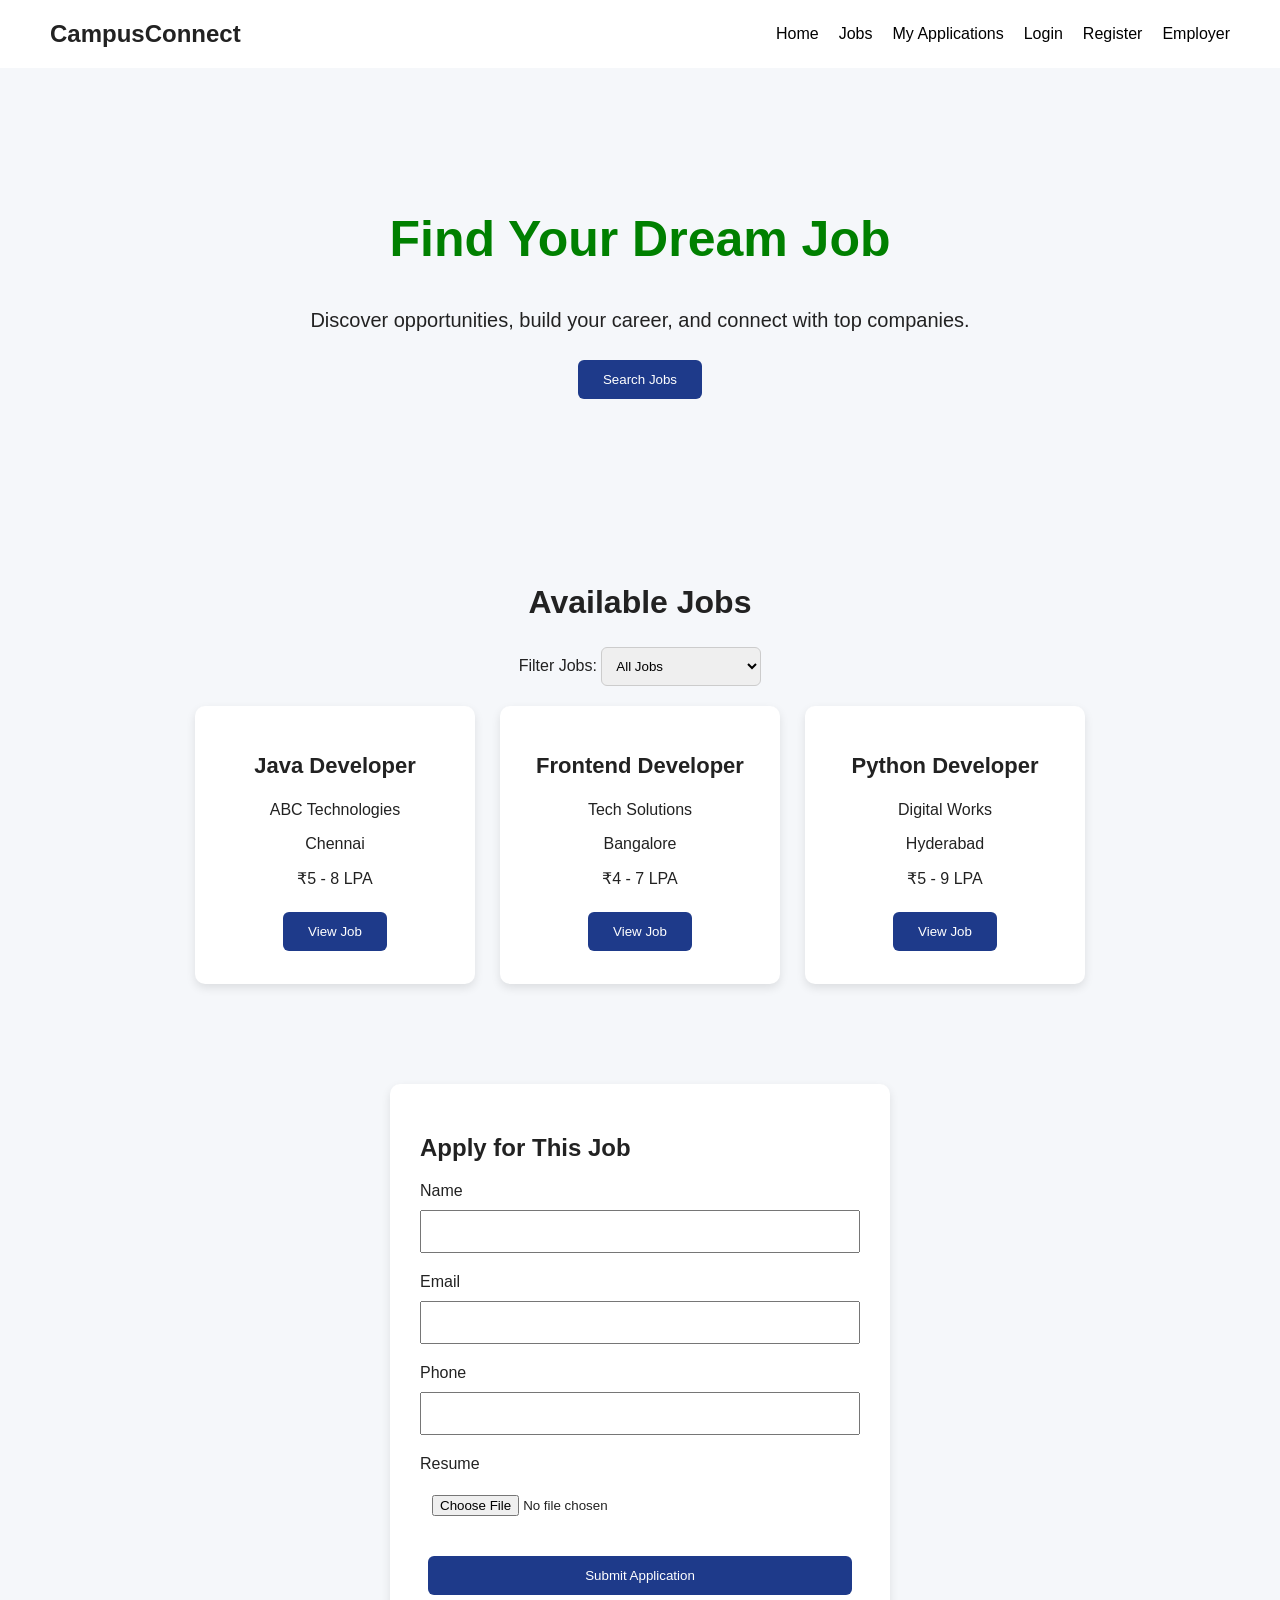
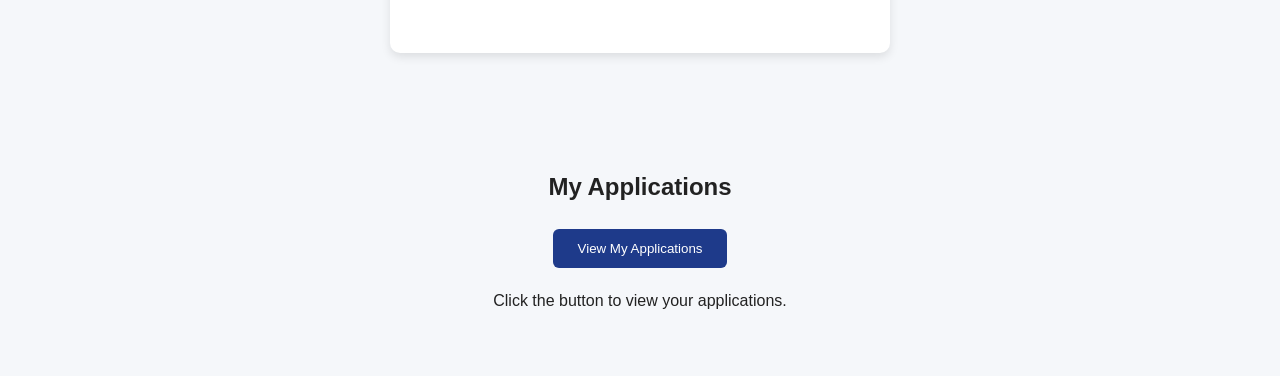
<file: frontend/index.html>
<!DOCTYPE html>
<html lang="en">

<head>
    <meta charset="UTF-8">
    <meta name="viewport" content="width=device-width, initial-scale=1.0">

    <title>CampusConnect</title>

    <link rel="stylesheet" href="style.css">
</head>

<body>

<nav>

    <div class="logo">
        CampusConnect
    </div>

    <div class="menu">

        <a href="#home">Home</a>
        <a href="#jobs">Jobs</a>
        <a href="#my-applications">My Applications</a>

        <a href="login.html">Login</a>
        <a href="register.html">Register</a>
        <a href="employer.html">Employer</a>

    </div>

</nav>


<!-- ================= HERO ================= -->

<section class="hero" id="home">

    <h1>Find Your Dream Job</h1>

    <p>
        Discover opportunities, build your career,
        and connect with top companies.
    </p>

    <button onclick="scrollToJobs()">
        Search Jobs
    </button>

</section>


<!-- ================= JOBS ================= -->

<section class="jobs" id="jobs">

    <h2>Available Jobs</h2>

    <div class="job-filter">

        <label for="jobFilter">
            Filter Jobs:
        </label>

        <select id="jobFilter" onchange="filterJobs()">

            <option value="all">
                All Jobs
            </option>

            <option value="java">
                Java Developer
            </option>

            <option value="frontend">
                Frontend Developer
            </option>

            <option value="python">
                Python Developer
            </option>

        </select>

    </div>


    <div class="job-container" id="job-container">

        <div class="job-card" data-job-type="java">

            <h3>Java Developer</h3>

            <p>ABC Technologies</p>
            <p>Chennai</p>
            <p>₹5 - 8 LPA</p>

            <button onclick="viewJob(1)">
                View Job
            </button>

        </div>


        <div class="job-card" data-job-type="frontend">

            <h3>Frontend Developer</h3>

            <p>Tech Solutions</p>
            <p>Bangalore</p>
            <p>₹4 - 7 LPA</p>

            <button onclick="viewJob(2)">
                View Job
            </button>

        </div>


        <div class="job-card" data-job-type="python">

            <h3>Python Developer</h3>

            <p>Digital Works</p>
            <p>Hyderabad</p>
            <p>₹5 - 9 LPA</p>

            <button onclick="viewJob(3)">
                View Job
            </button>

        </div>

    </div>


    <p id="no-jobs-message">
        No jobs found.
    </p>

</section>


<!-- ================= JOB DETAILS ================= -->

<section id="job-details" class="job-details">

    <h2>Job Details</h2>

    <h3 id="job-title"></h3>

    <p id="job-company"></p>
    <p id="job-location"></p>
    <p id="job-salary"></p>
    <p id="job-skills"></p>

    <button onclick="showApplicationForm()">
        Apply Now
    </button>

</section>


<!-- ================= APPLICATION FORM ================= -->

<section id="application-form" class="application-form">

    <h2>Apply for This Job</h2>

    <form onsubmit="submitApplication(event)">

        <label>Name</label>

        <input
            type="text"
            id="applicant-name"
            required
        >


        <label>Email</label>

        <input
            type="email"
            id="applicant-email"
            required
        >


        <label>Phone</label>

        <input
            type="tel"
            id="applicant-phone"
            required
        >


        <label>Resume</label>

        <input
            type="file"
            id="applicant-resume"
            required
        >


        <button type="submit">
            Submit Application
        </button>

    </form>

    <p id="success-message"></p>

</section>


<!-- ================= MY APPLICATIONS ================= -->

<section id="my-applications">

    <h2>My Applications</h2>

    <button onclick="loadMyApplications()">
        View My Applications
    </button>

    <div id="applications-list">

        <p>
            Click the button to view your applications.
        </p>

    </div>

</section>


<script src="script.js"></script>
<script src="applications.js"></script>

</body>

</html>
</file>
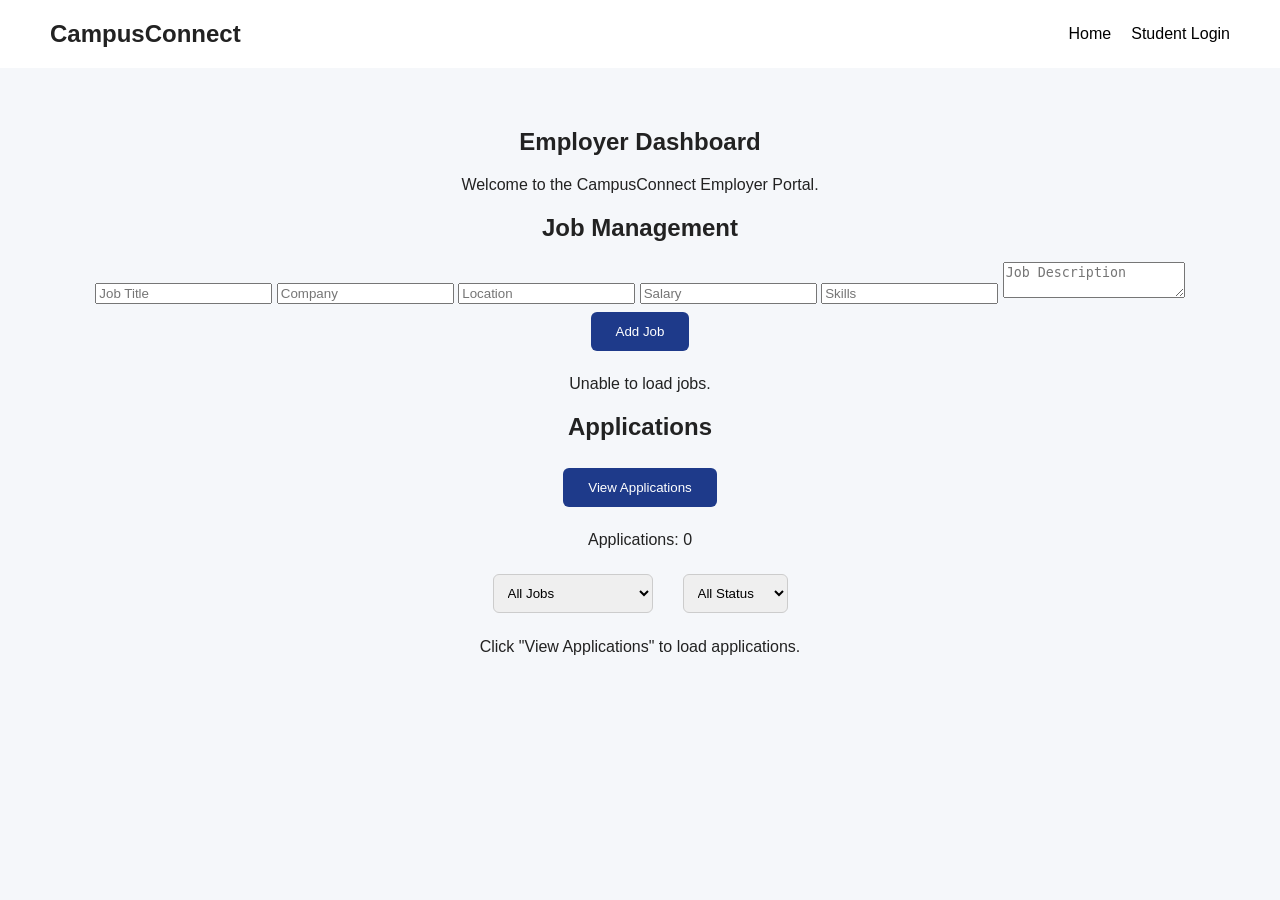
<file: frontend/employer.html>
<!DOCTYPE html>
<html lang="en">

<head>

    <meta charset="UTF-8">

    <meta
        name="viewport"
        content="width=device-width, initial-scale=1.0"
    >

    <title>CampusConnect - Employer</title>

    <link
        rel="stylesheet"
        href="style.css"
    >

</head>

<body>

<nav>

    <div class="logo">
        CampusConnect
    </div>

    <div class="menu">

        <a href="index.html">
            Home
        </a>

        <a href="login.html">
            Student Login
        </a>

    </div>

</nav>


<section class="employer-dashboard">

    <h1>
        Employer Dashboard
    </h1>

    <p>
        Welcome to the CampusConnect Employer Portal.
    </p>
<h2>Job Management</h2>

<div class="job-management">

    <input type="text" id="job-title" placeholder="Job Title">

    <input type="text" id="job-company" placeholder="Company">

    <input type="text" id="job-location" placeholder="Location">

    <input type="text" id="job-salary" placeholder="Salary">

    <input type="text" id="job-skills" placeholder="Skills">

    <textarea id="job-description"
              placeholder="Job Description"></textarea>

    <button id="add-job-button">
        Add Job
    </button>
    <button id="update-job-button" style="display: none;">
    Save Changes
</button>

</div>

<div id="jobs-container">
    No jobs loaded.
</div>

    <h2>
        Applications
    </h2>


    <!-- LOAD APPLICATIONS -->

    <button
        type="button"
        id="load-button"
    >
        View Applications
    </button>


    <!-- APPLICATION COUNT -->

    <p id="application-count">
        Applications: 0
    </p>


    <!-- FILTERS -->

    <div class="filters">

        <select id="job-filter">

            <option value="all">
                All Jobs
            </option>

            <option value="1">
                Java Developer
            </option>

            <option value="2">
                Frontend Developer
            </option>

            <option value="3">
                Python Developer
            </option>

        </select>


        <select id="status-filter">

            <option value="all">
                All Status
            </option>

            <option value="Applied">
                Applied
            </option>

            <option value="Shortlisted">
                Shortlisted
            </option>

            <option value="Selected">
                Selected
            </option>

            <option value="Rejected">
                Rejected
            </option>

        </select>

    </div>


    <!-- APPLICATIONS WILL APPEAR HERE -->

    <div id="employer-applications">

        <p>
            Click "View Applications" to load applications.
        </p>

    </div>

</section>


<!-- IMPORTANT -->

<script src="employer.js"></script>

</body>

</html>
</file>
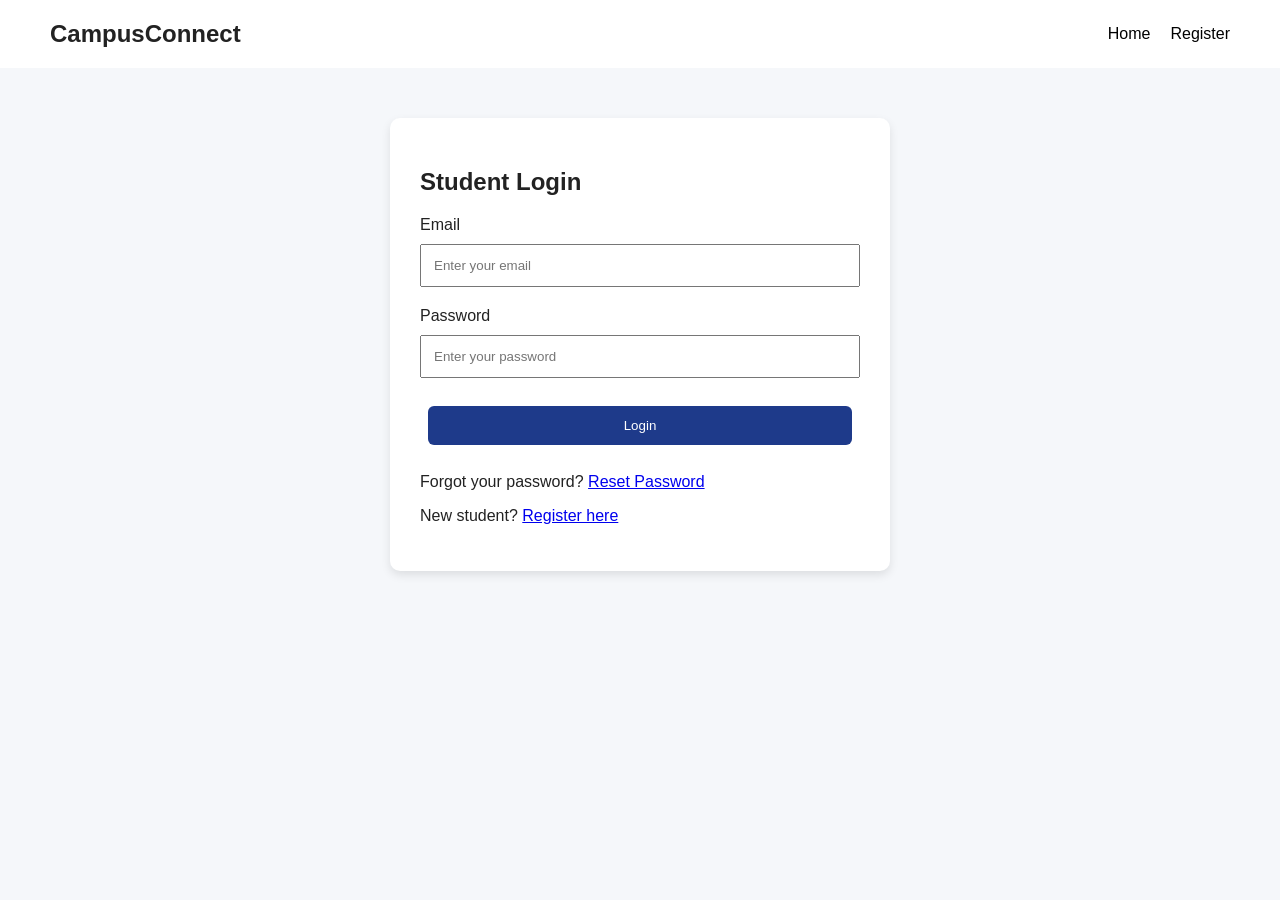
<file: frontend/login.html>
<!DOCTYPE html>
<html lang="en">

<head>
    <meta charset="UTF-8">
    <meta name="viewport" content="width=device-width, initial-scale=1.0">

    <title>CampusConnect - Login</title>

    <link rel="stylesheet" href="style.css">
</head>

<body>

<nav>

    <div class="logo">
        CampusConnect
    </div>

    <div class="menu">

        <a href="index.html">Home</a>

        <a href="register.html">Register</a>

    </div>

</nav>


<section class="application-form">

    <h2>Student Login</h2>

    <form id="login-form">

        <label for="login-email">
            Email
        </label>

        <input
            type="email"
            id="login-email"
            placeholder="Enter your email"
            required
        >


        <label for="login-password">
            Password
        </label>

        <input
            type="password"
            id="login-password"
            placeholder="Enter your password"
            required
        >


        <button type="submit">
            Login
        </button>

    </form>


    <p id="login-message"></p>


    <p>
        Forgot your password?
        <a href="reset-password.html">
            Reset Password
        </a>
    </p>


    <p>
        New student?
        <a href="register.html">
            Register here
        </a>
    </p>

</section>


<script src="login.js"></script>

</body>

</html>
</file>
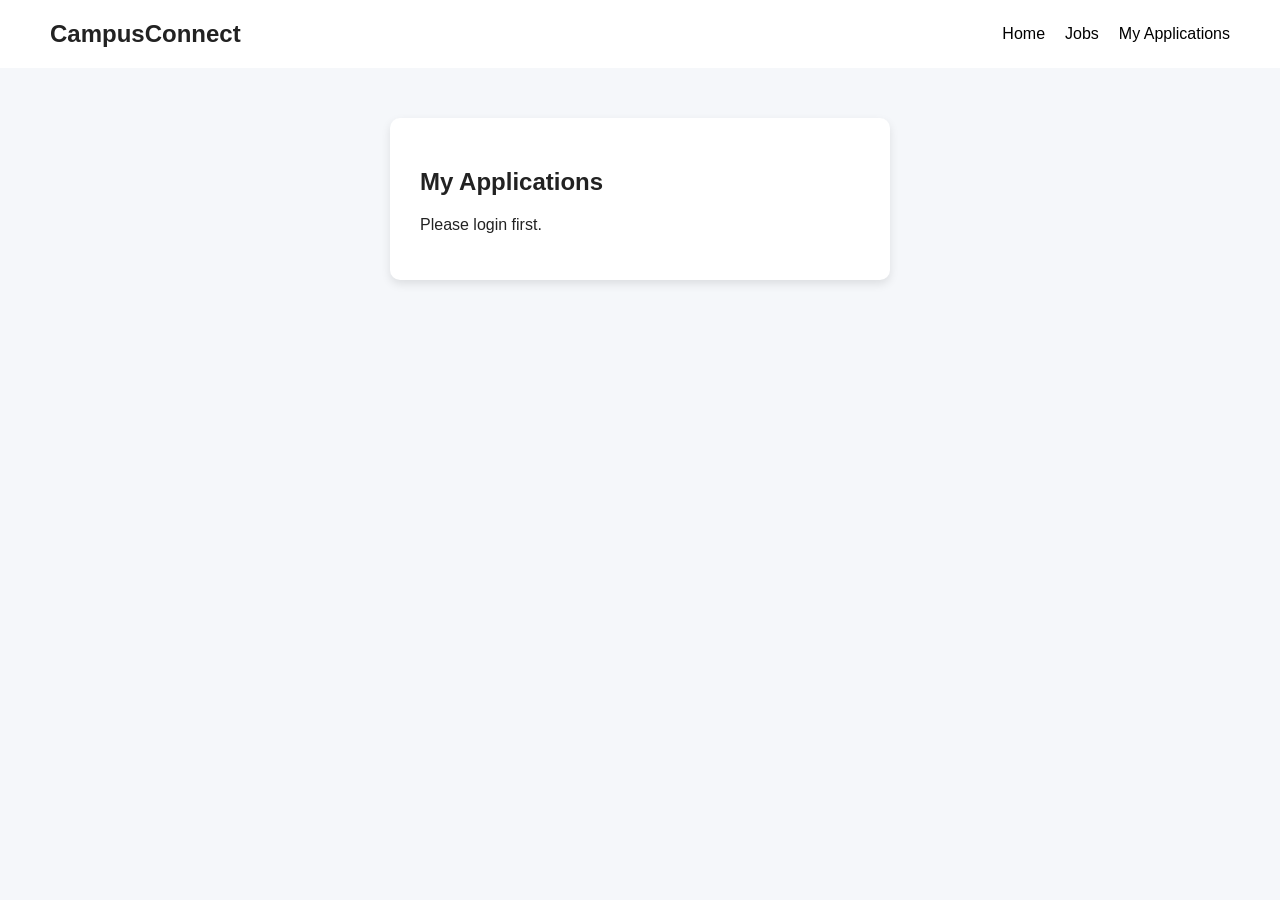
<file: frontend/my-applications.html>
<!DOCTYPE html>
<html lang="en">

<head>
    <meta charset="UTF-8">
    <meta name="viewport" content="width=device-width, initial-scale=1.0">

    <title>CampusConnect - My Applications</title>

    <link rel="stylesheet" href="style.css">
</head>

<body>

<nav>

    <div class="logo">
        CampusConnect
    </div>

    <div class="menu">
        <a href="index.html">Home</a>
        <a href="jobs.html">Jobs</a>
        <a href="my-applications.html">My Applications</a>
    </div>

</nav>

<section class="application-form">

    <h2>My Applications</h2>

    <div id="applications-container">
        Loading applications...
    </div>

</section>

<script src="my-applications.js"></script>

</body>
</html>
</file>
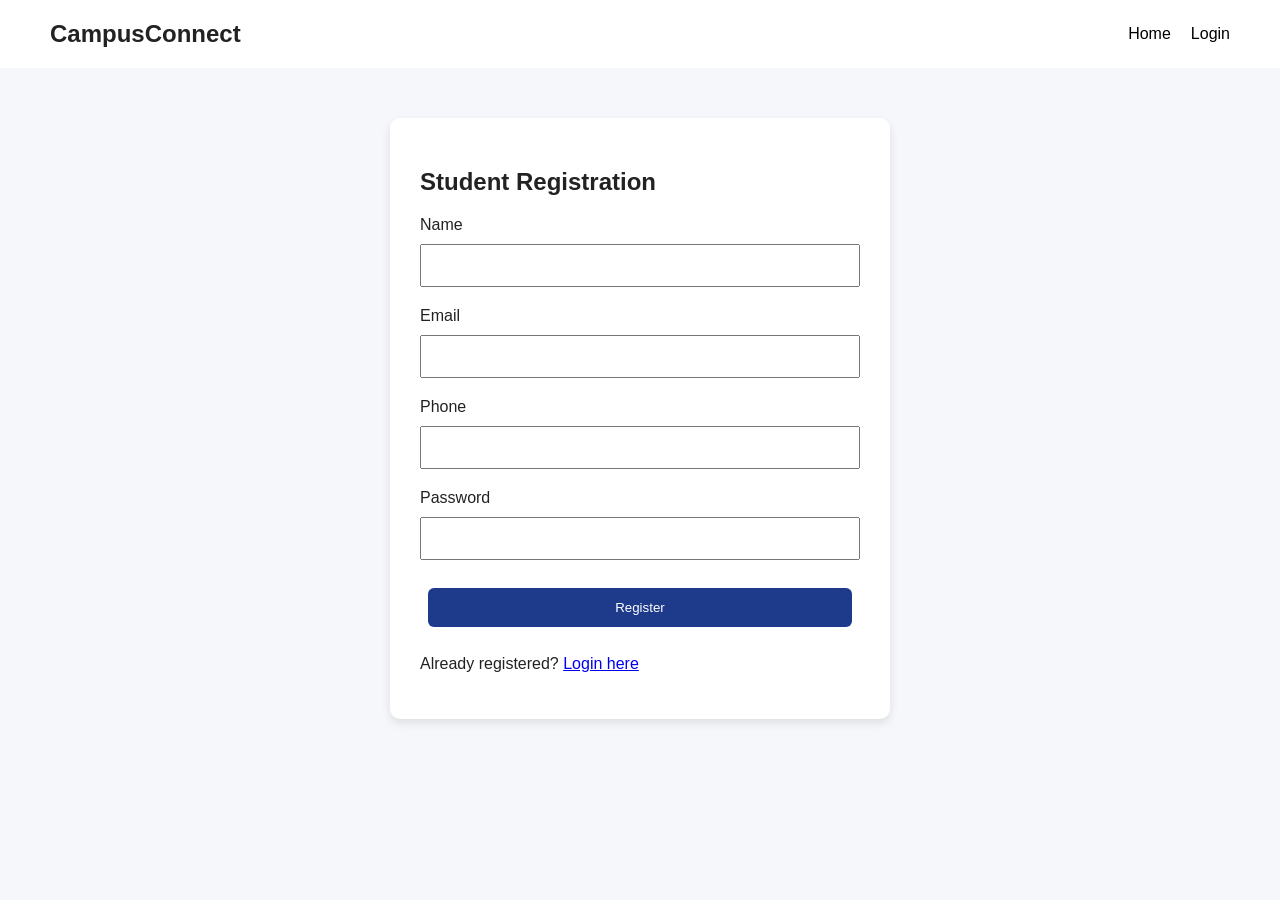
<file: frontend/register.html>
<!DOCTYPE html>
<html lang="en">

<head>

    <meta charset="UTF-8">

    <meta
        name="viewport"
        content="width=device-width, initial-scale=1.0"
    >

    <title>CampusConnect - Register</title>

    <link
        rel="stylesheet"
        href="style.css"
    >

</head>


<body>


<nav>

    <div class="logo">
        CampusConnect
    </div>

    <div class="menu">

        <a href="index.html">
            Home
        </a>

        <a href="login.html">
            Login
        </a>

    </div>

</nav>


<section class="application-form register-form">

    <h2>
        Student Registration
    </h2>


    <form id="register-form">

        <label>
            Name
        </label>

        <input
            type="text"
            id="register-name"
            required
        >


        <label>
            Email
        </label>

        <input
            type="email"
            id="register-email"
            required
        >


        <label>
            Phone
        </label>

        <input
            type="tel"
            id="register-phone"
            required
        >


        <label>
            Password
        </label>

        <input
            type="password"
            id="register-password"
            required
        >


        <button type="submit">
            Register
        </button>

    </form>


    <p id="register-message"></p>


    <p>

        Already registered?

        <a href="login.html">
            Login here
        </a>

    </p>

</section>


<script src="register.js"></script>

</body>

</html>
</file>
<file: frontend/style.css>
* {
    box-sizing: border-box;
}


body {
    margin: 0;
    font-family: Arial, sans-serif;
    background: #f5f7fa;
    color: #222;
}


nav {
    display: flex;
    justify-content: space-between;
    align-items: center;
    padding: 20px 50px;
    background: white;
}


.logo {
    font-size: 24px;
    font-weight: bold;
}


.menu {
    display: flex;
    gap: 20px;
    align-items: center;
}


.menu a {
    text-decoration: none;
    color: black;
    font-weight: 500;
}


button {
    padding: 12px 25px;
    margin: 8px;
    border: none;
    border-radius: 6px;
    cursor: pointer;
    background: #1e3a8a;
    color: white;
}


button:hover {
    opacity: 0.9;
}


.hero {
    text-align: center;
    padding: 100px 20px;
}


.hero h1 {
    font-size: 50px;
    color: green;
}


.hero p {
    font-size: 20px;
}


.jobs {
    text-align: center;
    padding: 50px 20px;
}


.jobs h2 {
    font-size: 32px;
}


.job-filter {
    margin: 20px;
}


.job-filter select,
.filters select {
    padding: 10px;
    border-radius: 6px;
    border: 1px solid #ccc;
}


.job-container {
    display: flex;
    justify-content: center;
    flex-wrap: wrap;
    gap: 25px;
}


.job-card {
    background: white;
    width: 280px;
    padding: 25px;
    border-radius: 10px;
    box-shadow: 0 4px 10px rgba(0,0,0,0.1);
}


.job-card h3 {
    font-size: 22px;
}


.job-details {
    display: none;
    width: 500px;
    max-width: 90%;
    margin: 50px auto;
    padding: 30px;
    background: white;
    border-radius: 10px;
    box-shadow: 0 4px 10px rgba(0,0,0,0.1);
}


.application-form,
.login-section {
    width: 500px;
    max-width: 90%;
    margin: 50px auto;
    padding: 30px;
    background: white;
    border-radius: 10px;
    box-shadow: 0 4px 10px rgba(0,0,0,0.1);
}


.application-form form,
.login-section form {
    display: flex;
    flex-direction: column;
    gap: 10px;
}


.application-form input,
.login-section input {
    padding: 12px;
    margin-bottom: 10px;
}


#success-message,
#login-message,
#register-message {
    font-weight: bold;
    margin-top: 20px;
}


#my-applications {
    padding: 50px;
    text-align: center;
}


.application-card {
    background: white;
    padding: 20px;
    margin: 15px auto;
    max-width: 900px;
    border: 1px solid #ddd;
    border-radius: 10px;
    text-align: left;
}


.application-status {
    font-weight: bold;
    padding: 5px 10px;
    border-radius: 5px;
}


.status-applied {
    color: #856404;
    background: #fff3cd;
}


.status-shortlisted {
    color: #004085;
    background: #cce5ff;
}


.status-selected {
    color: #155724;
    background: #d4edda;
}


.status-rejected {
    color: #721c24;
    background: #f8d7da;
}


.employer-dashboard {
    padding: 40px;
    text-align: center;
}


.filters {
    display: flex;
    justify-content: center;
    gap: 30px;
    margin: 25px;
}


.resume-buttons {
    margin-top: 15px;
}


.error-message {
    color: red;
}


#no-jobs-message {
    display: none;
}
</file>
